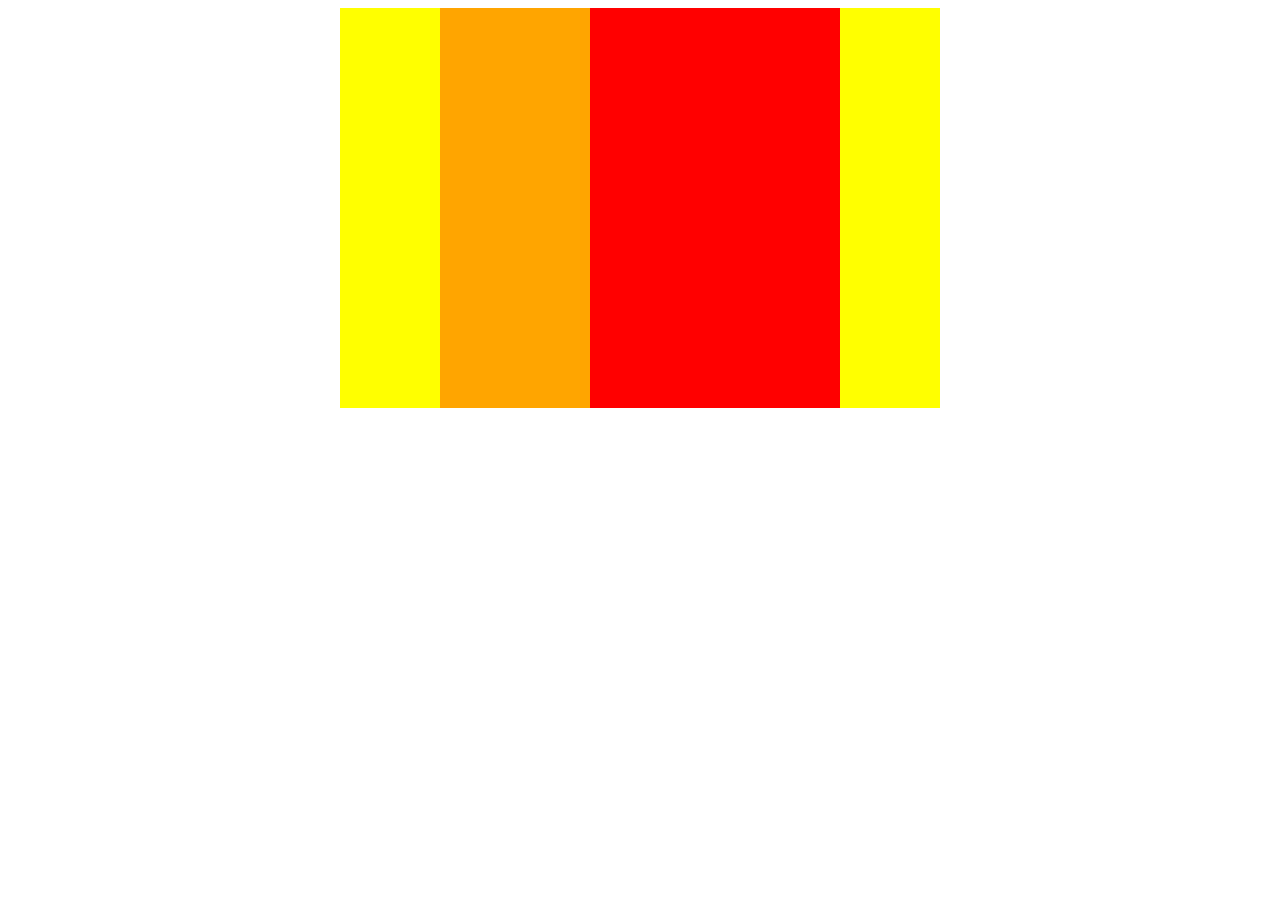
<file: caravan/boxes/index.html>
<!DOCTYPE html>
<html lang="jp">
  <head>
    <meta charset="UTF=8"/>
    <link rel="stylesheet"href="style.css"/>
    <title>boxes</title>
  </head>

  <body>
    <div class="boxes">
      <div class="box1"></div>
      <div class="box2"></div>
    </div>

  </body>
</html>
</file>
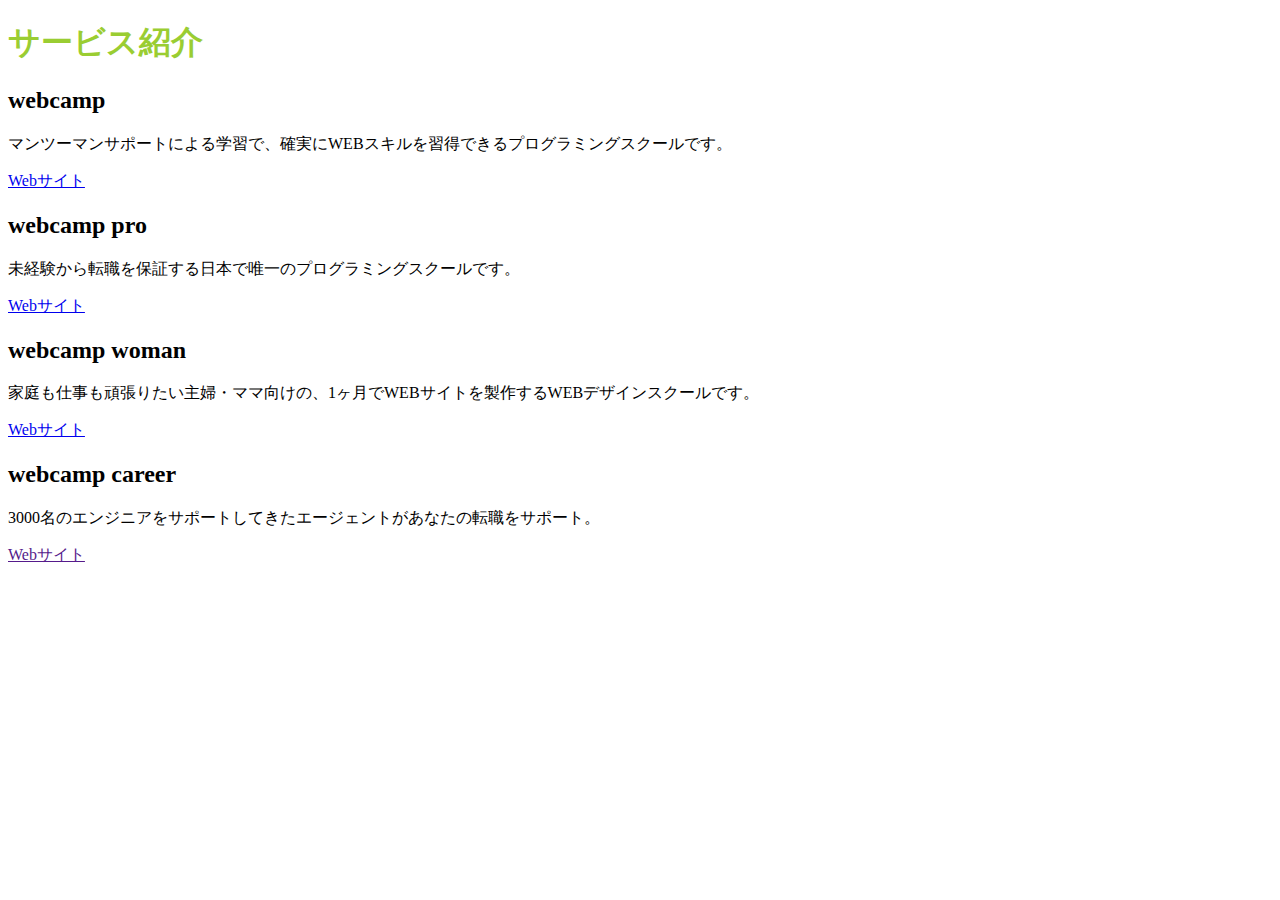
<file: 2-2基本/演習2-2.html>
<!DOCTYPE HTML>
<html lang="ja">
  <head>
    <meta charset="UTF-8" />
    <title>2-1 演習</title>
  </head>

  <body>
       <!-- ここからコードを書きましょう -->
    <h1 class="word-yellowgreen">サービス紹介</h1>
    <h2>webcamp</h2>
    <p>マンツーマンサポートによる学習で、確実にWEBスキルを習得できるプログラミングスクールです。</p>
    <a href="https://web-camp.io/">Webサイト</a>  
    <h2>webcamp pro</h2>
    <p>未経験から転職を保証する日本で唯一のプログラミングスクールです。</p>
    <a href="https://web-camp.io/pro/">Webサイト</a>  
    <h2>webcamp woman</h2>
    <p>家庭も仕事も頑張りたい主婦・ママ向けの、1ヶ月でWEBサイトを製作するWEBデザインスクールです。</p>
    <a href="https://web-camp.io/">Webサイト</a>  
    <h2>webcamp career</h2>
    <p>3000名のエンジニアをサポートしてきたエージェントがあなたの転職をサポート。</p>
    <a href="">Webサイト</a>
    <link rel="stylesheet" href="演習2-2style1.css" />
    <!-- ここまでのあいだにコードを書きましょう -->
  </body>
</html>
</file>
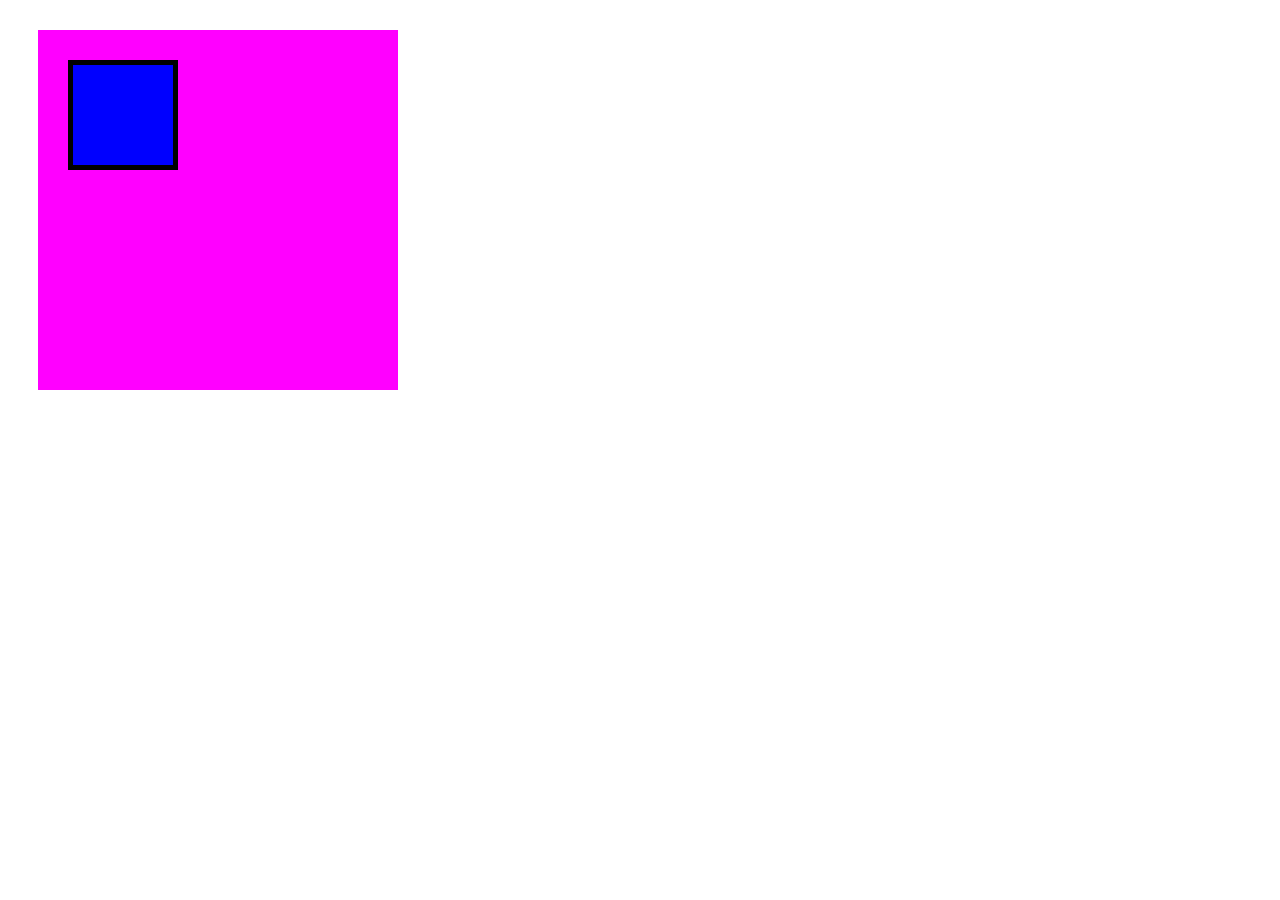
<file: 2-3box/box.html>
<!DOCTYPE html>
<html lang="ja">
  <head>
    <meta charset="UTF-8">
    <!-- cssファイルの読み込み -->
    <link rel="stylesheet"href="box.css"/>
    <title>BOX</title>
  </head>
  
  <body>
    <!-- box1用のdiv -->
    <div class="box1">
     <div class="box2"></div>
    </div>
  </body>
</html>
</file>
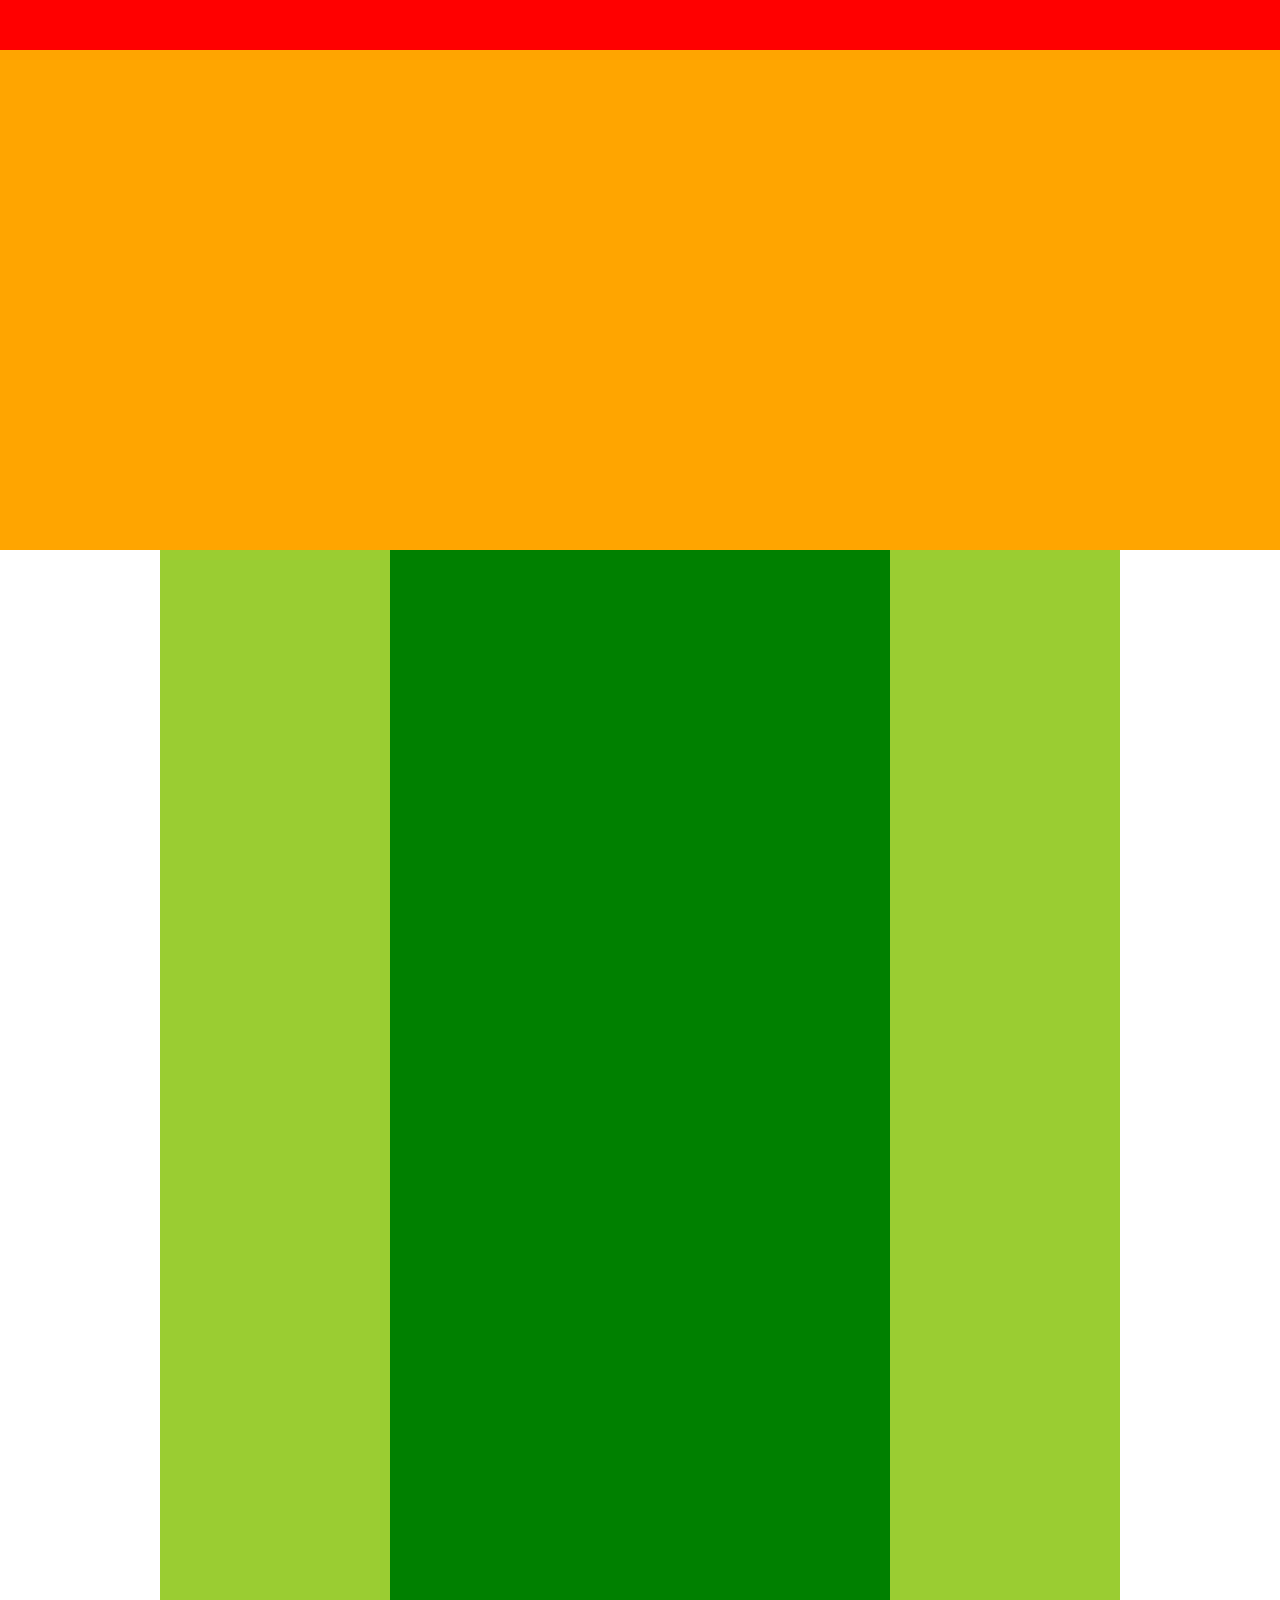
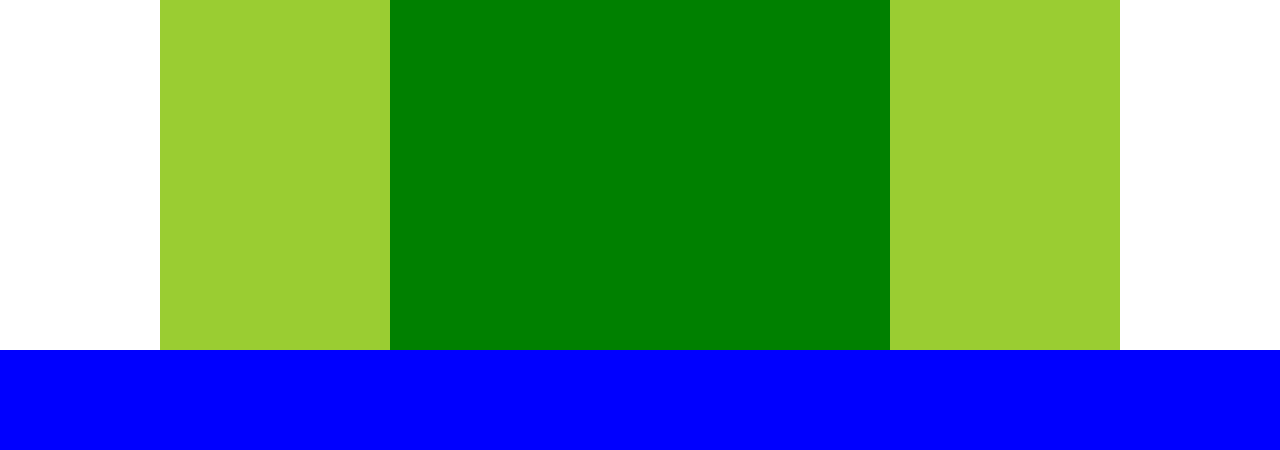
<file: caravan/演習/chapter4_exercise.html>
<!DOCTYPE html>
<html lang="jp">
  <head>
    <meta charset="UTF=8">
    <link rel="stylesheet" href="chapter4_exercise.css">
    <title>chapter4_exercise</title>
  </head>

  <body>
    <div class="header"></div>

    <div class="main-visal"></div>

    <div class="main">
      <div class="saidber1"></div>
      <div class="blog"></div>
      <div class="saidber2"></div>
    </div>

    <div class="fotter"></div>
  </body>

</html>
</file>
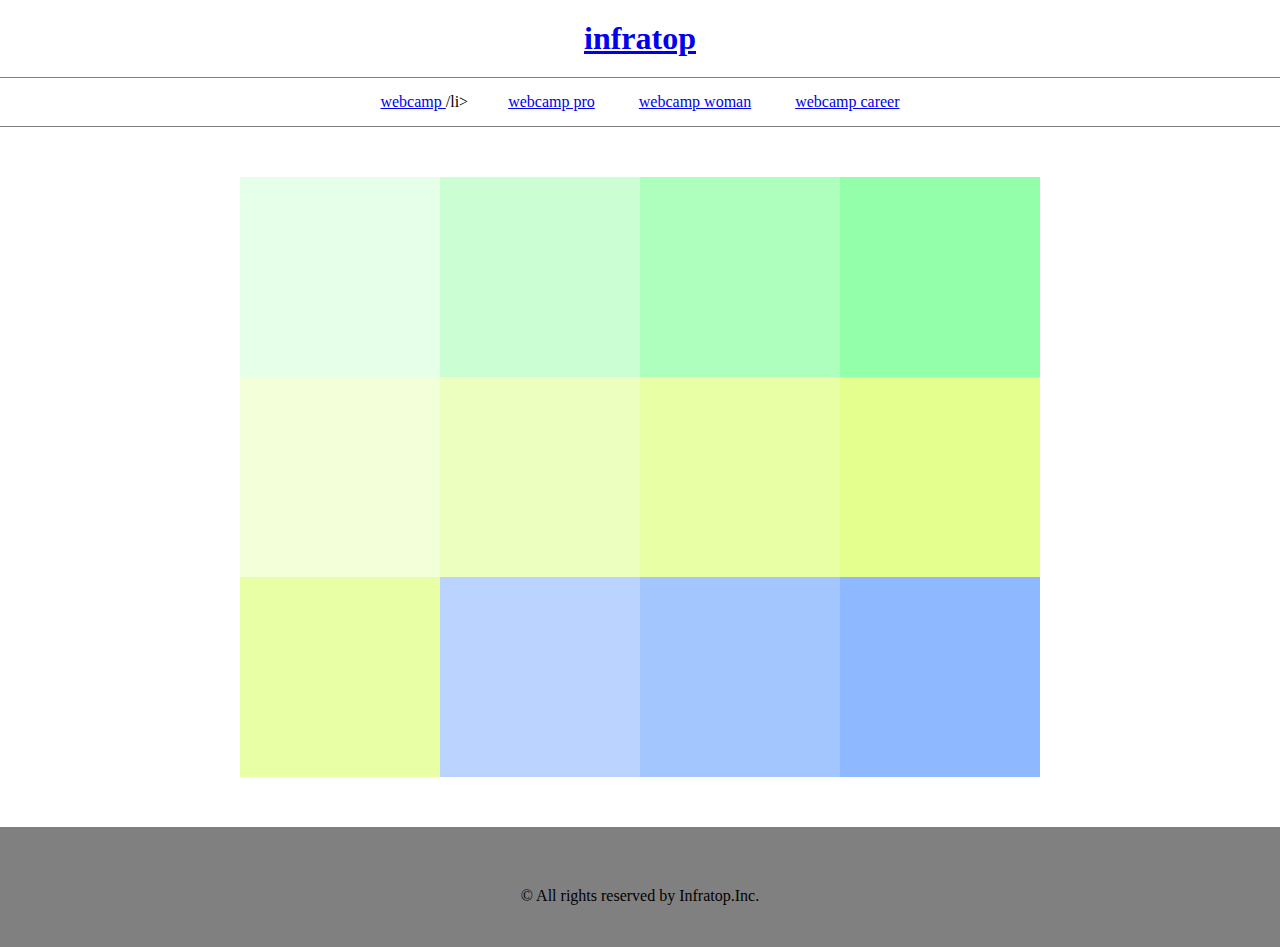
<file: caravan/演習2-5/chapter5_exercise.html>
<!DOCTYPE html>
<html lang="jp">
  <head>
    <meta charset="UTF-8">
    <link rel="stylesheet" href="chapter5_exercise.css">
    <title>chapter5_exercise</title>
  </head>
  <body>
    <header>
      <h1>
        <a href="https://infratop.jp/">
         infratop
        </a>
      </h1>
    </header>
    <nav>
      <ol class="nav-list">
        <li class="nav-list-item">
          <a href="https://web-camp.io/">
            webcamp
          </a>
          /li>
        <li class="nav-list-item">
          <a href="https://web-camp.io/pro/">
            webcamp pro
          </a>
        </li>
        <li class="nav-list-item">
          <a href="https://web-camp.io/">
            webcamp woman
          </a>
        </li>
        <li class="nav-list-item">
          <a href="https://web-camp.io/pro/">
            webcamp career
          </a>
         </li>
      </ol>
    </nav>
   
    <main>
        <div class="box1"></div>
        <div class="box2"></div>
        <div class="box3"></div>
        <div class="box4"></div>
        <div class="box5"></div>
        <div class="box6"></div>
        <div class="box7"></div>
        <div class="box8"></div>
        <div class="box9"></div>
        <div class="box10"></div>
        <div class="box11"></div>
        <div class="box12"></div>
    </main>
    <footer>
      <p class="footer-text">© All rights reserved by Infratop.Inc.</p>
    </footer>
  </body>
</html>
</file>
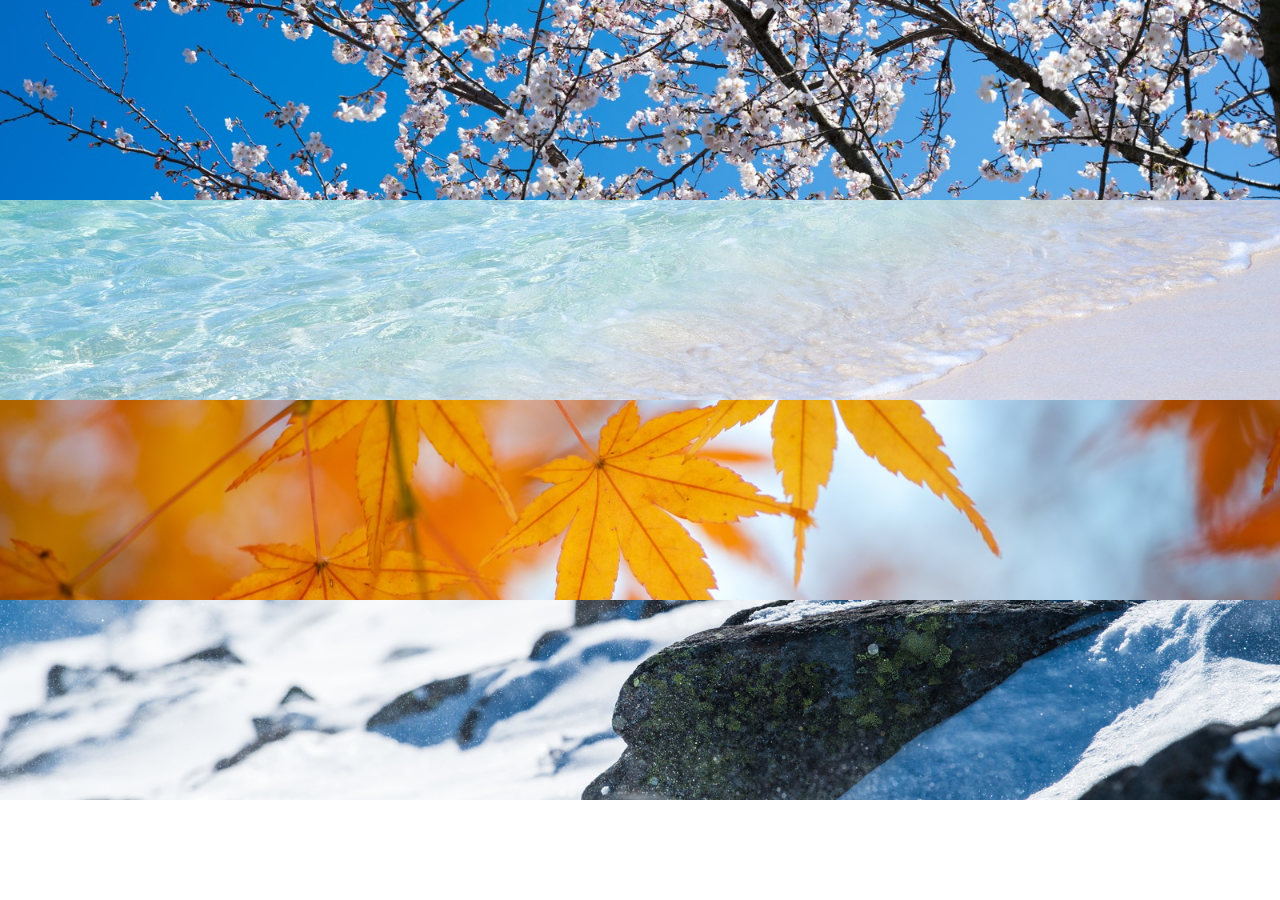
<file: caravan/演習2-6/chapter6_exercise.html>
<!DOCTYPE html>
<html lang="jp">
  <head>
    <meta charset="UTF-8">
    <link rel="stylesheet" href="chapter6_exercise.css">
    <title>chapter6_exercise</title>
  </head>
  <body>
      <div class="main-visual1"></div>
      <div class="main-visual2"></div>
      <div class="main-visual3"></div>
      <div class="main-visual4"></div>
  </body>
</html>
</file>
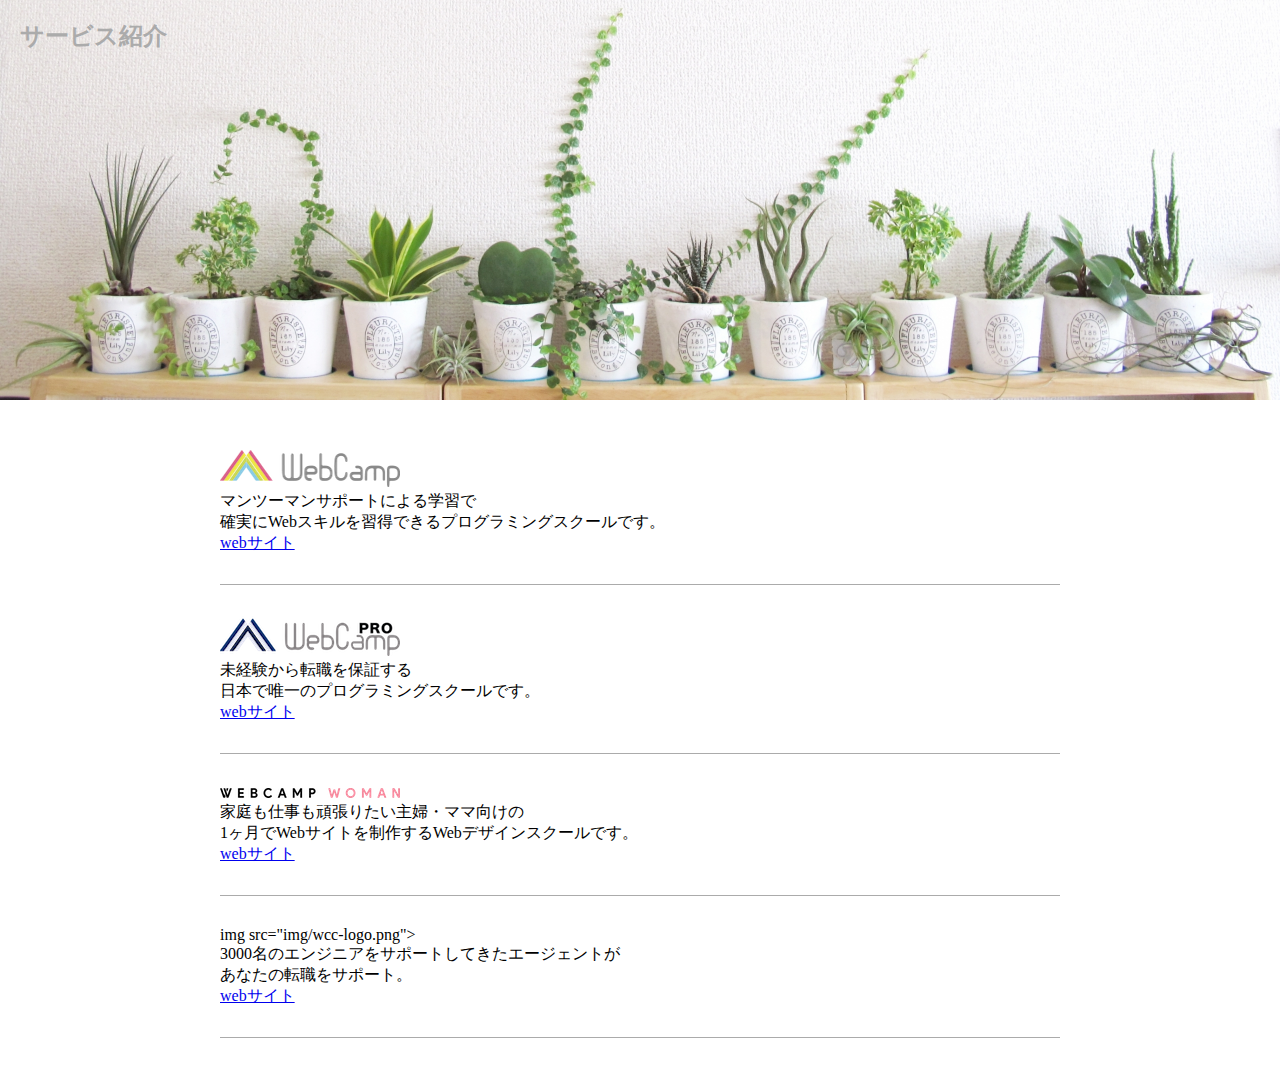
<file: caravan/演習2-7/chapter7_exercise.html>
<!DOCTYPE html>
<html lang="jp">
  <head>
    <meta charset="UTF-8">
    <link rel="stylesheet" href="chapter7_exercise.css">
    <title>chapter7_exercise</title>
  </head>
  <body>
    <header class="header-image">
      <h2 class="header-text">サービス紹介</h2>
    </header>
    <main>
      <section class="main1">
        <img src="img/wc-logo.png">
        <p class="main-text">
          マンツーマンサポートによる学習で<br>
          確実にWebスキルを習得できるプログラミングスクールです。
        </p>
        <a href="https://web-camp.io/" class="main-link">webサイト</a>
      </section>
      <section class="main2">
        <img src="img/wcp-logo.png">
        <p class="main-text">
          未経験から転職を保証する<br>
         日本で唯一のプログラミングスクールです。
        </p>
        <a href="https://web-camp.io/pro/" class="main-link">webサイト</a>
      </section>
      <section class="main2">
        <img src="img/wcw-logo.png">
        <p class="main-text">
          家庭も仕事も頑張りたい主婦・ママ向けの<br>
          1ヶ月でWebサイトを制作するWebデザインスクールです。
        </p>
        <a href="https://web-camp.io/" class="main-link">webサイト</a>
      </section>
      <div class="main2">
          img src="img/wcc-logo.png">
        <p class="main-text">
          3000名のエンジニアをサポートしてきたエージェントが<br>
          あなたの転職をサポート。
        </p>
         <a href="https://web-camp.io/" class="main-link">webサイト</a>
      </div>
    </main>
  </body>
</html>
</file>
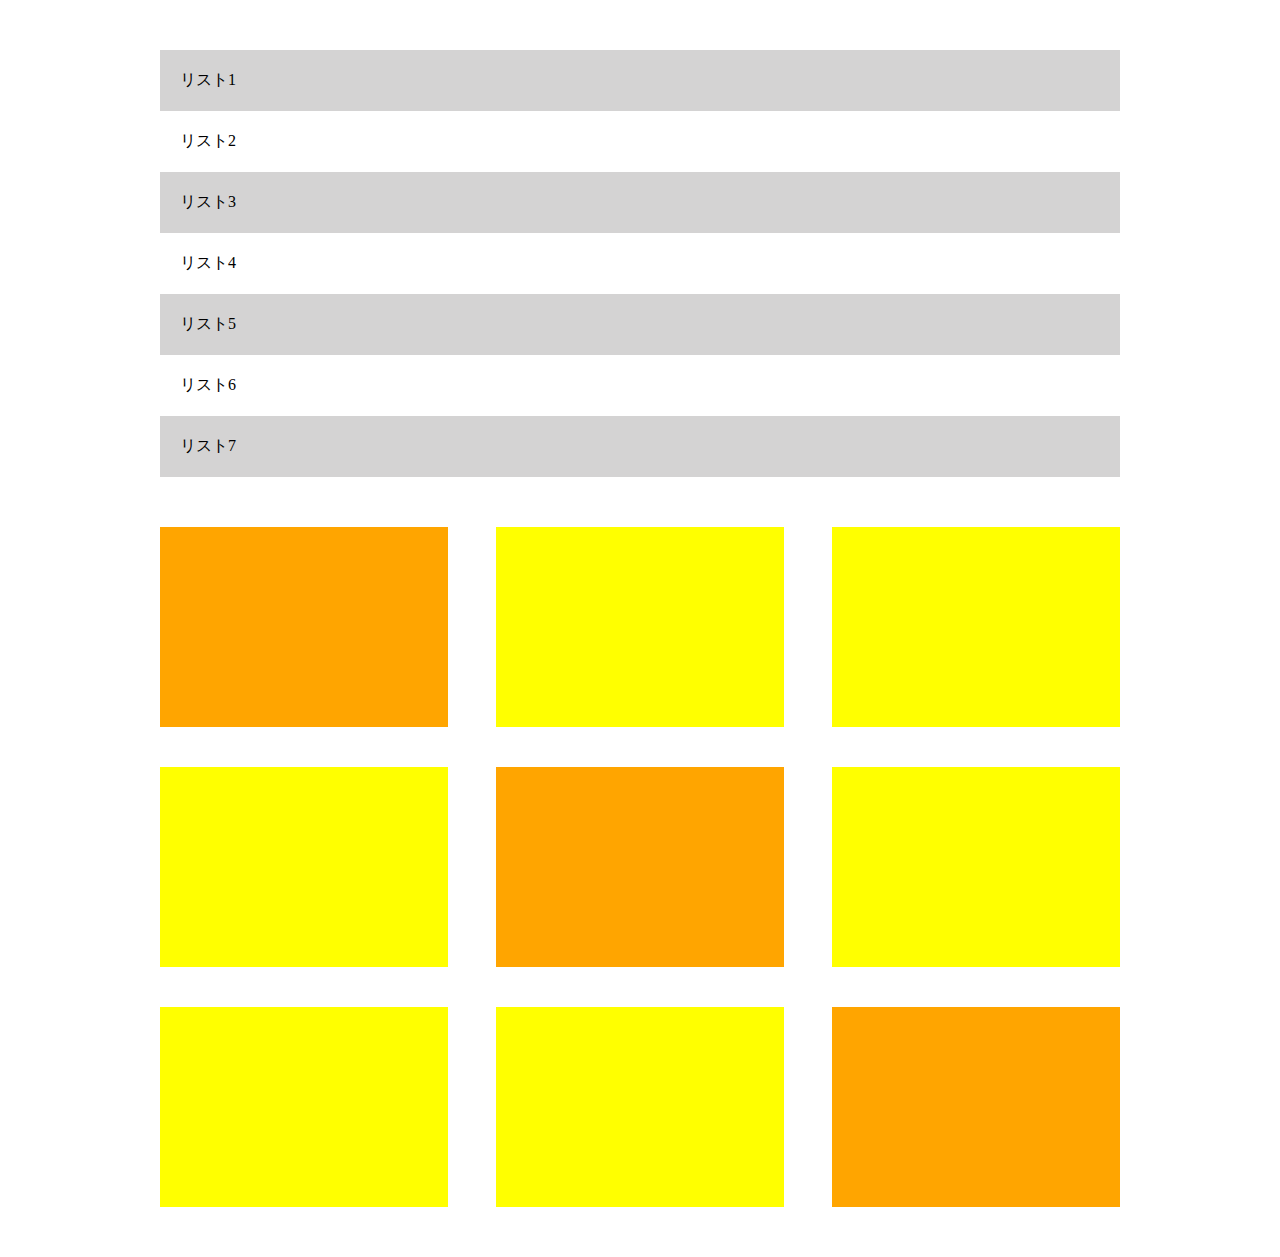
<file: caravan/演習2-8/chapter8_exercise.html>
<!DOCTYPE html>
<html lang="jp">
  <head>
    <meta charset="UTF-8">
    <link rel="stylesheet" href="chapter8_exercise.css">
    <title>chapter8_exercise</title>
  </head>
  <body>
    <section class="list">
      <div class="list-item">
       <p class="list-text">リスト1</p>
       <p class="list-text">リスト2</p>
       <p class="list-text">リスト3</p>
       <p class="list-text">リスト4</p>
       <p class="list-text">リスト5</p>
       <p class="list-text">リスト6</p>
       <p class="list-text">リスト7</p>
      </div>
    </section>
    <section class="main">
      <div class="main-item"></div>
      <div class="main-item"></div>
      <div class="main-item"></div>
      <div class="main-item"></div>
      <div class="main-item"></div>
      <div class="main-item"></div>
      <div class="main-item"></div>
      <div class="main-item"></div>
      <div class="main-item"></div>
    </section>
  </body>
</html>
</file>
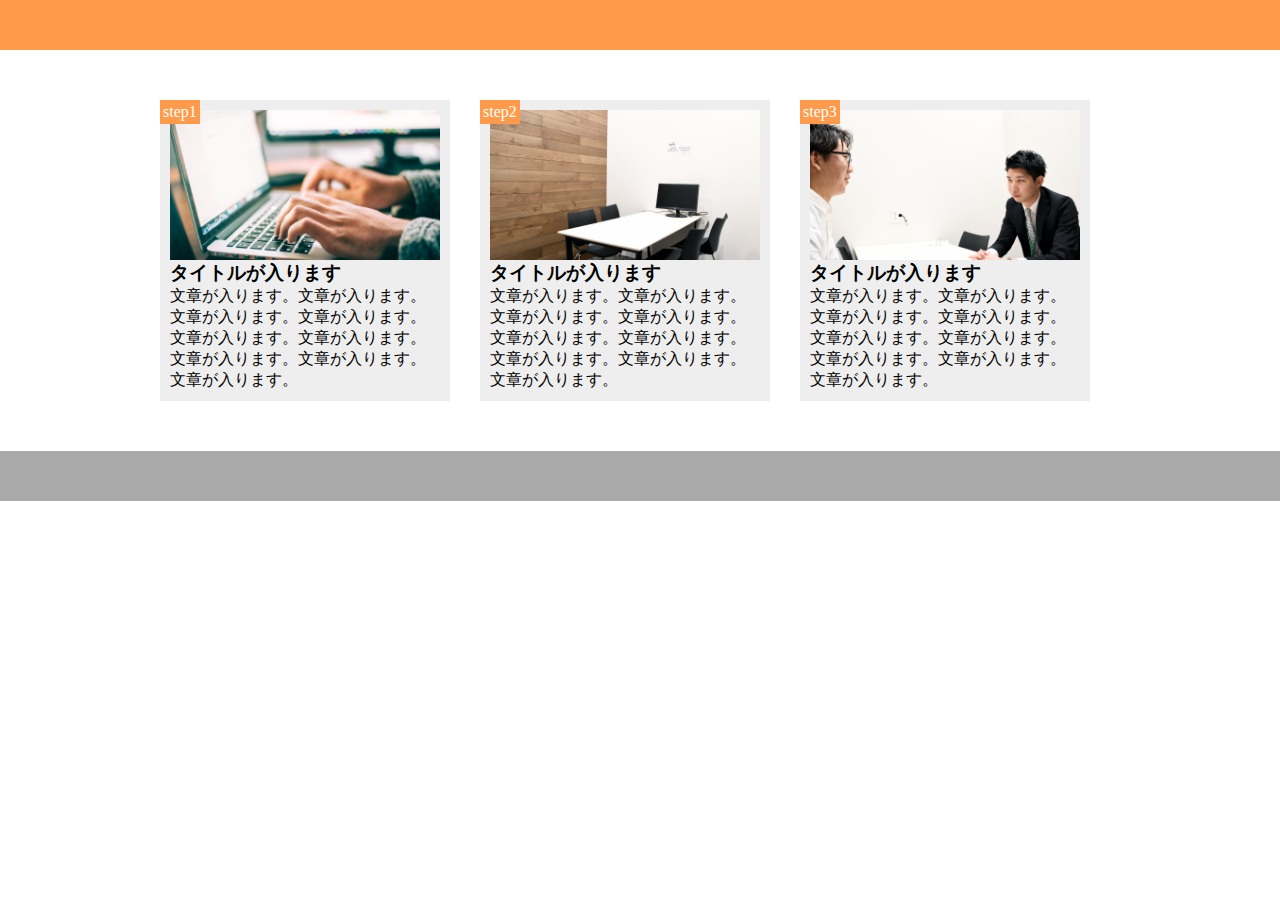
<file: caravan/演習2-9/chapter9_exercise.html>
<!DOCTYPE html>
<html lang="jp">
  <head>
    <meta charset="UTF-8">
    <link rel="stylesheet" href="chapter9_exercise.css">
    <title>chapter9_exercise</title>
  </head>
  <body>
    <header></header>
    <main class="main">
      <div class="list1">
        <div class="img1"></div>
        <span class="step">step1</span>
        <h3 class="title">タイトルが入ります</h3>
        <p class="text">文章が入ります。文章が入ります。文章が入ります。文章が入ります。文章が入ります。文章が入ります。文章が入ります。文章が入ります。文章が入ります。</p>
      </div>
      <div class="list2">
        <div class="img2"></div>
        <span class="step">step2</span>
        <h3 class="title">タイトルが入ります</h3>
        <p class="text">文章が入ります。文章が入ります。文章が入ります。文章が入ります。文章が入ります。文章が入ります。文章が入ります。文章が入ります。文章が入ります。</p>
      </div>
      <div class="list3">
        <div class="img3"></div>
        <span class="step">step3</span>
        <h3 class="title">タイトルが入ります</h3>
        <p class="text">文章が入ります。文章が入ります。文章が入ります。文章が入ります。文章が入ります。文章が入ります。文章が入ります。文章が入ります。文章が入ります。</p>
      </div>
    </main>
    <footer></footer>
  </body>
</html>
</file>
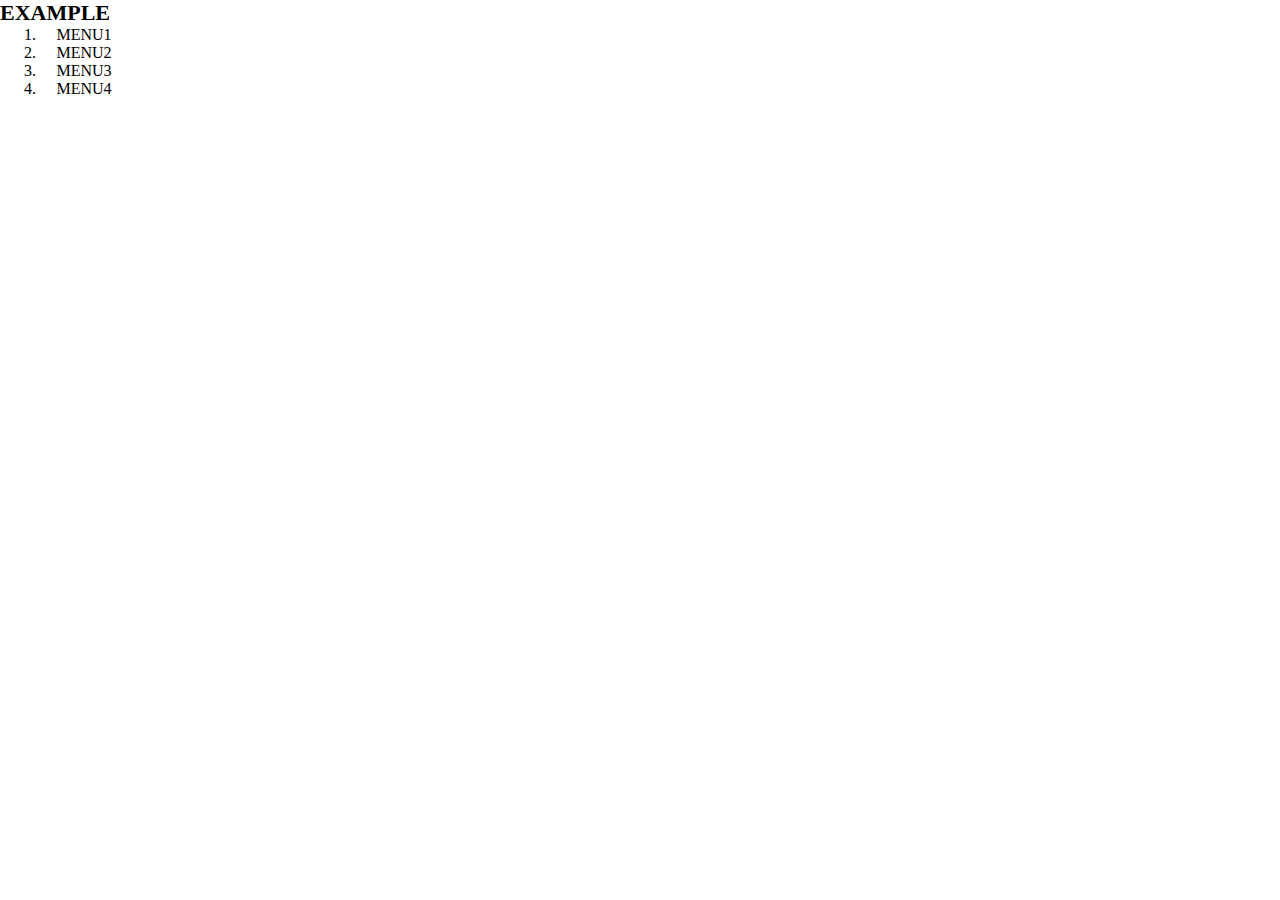
<file: caravan/確認2-5/確認2-5.html>
<!DOCTYPE html>
<html lang="jp">
  <head>
    <meta charset="UTF-8">
    <link rel="stylesheet" href="確認2-5.css">
    <title>確認2-5</title>
  </head>

  <body>
    <header>
      <h1 class="headline">EXAMPLE</h1>
      <nav class="nav">
        <ol class="list">
          <li class="list-item">MENU1</li>
          <li class="list-item">MENU2</li>
          <li class="list-item">MENU3</li>
          <li class="list-item">MENU4</li>
        </ol>

      </nav>
    </header>
  </body>
</html>
</file>
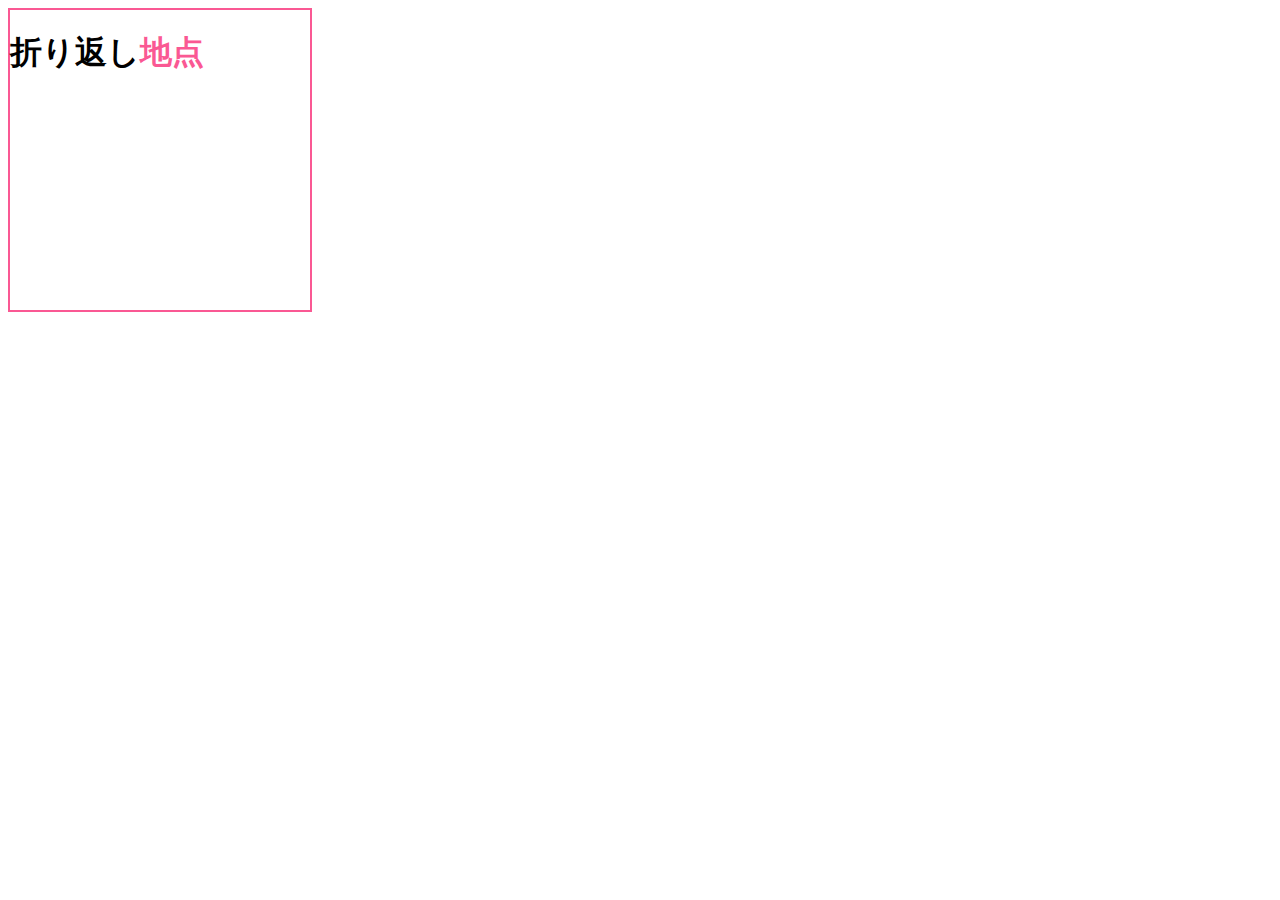
<file: caravan/確認2-7/2-7確認.html>
<!DOCTYPE html>
<html lang="jp">
  <head>
    <meta charset="UTF-8">
    <link rel="stylesheet" href="2-7確認.css">
    <title>確認2-7</title>
  </head>
  <body>
    <section>
      <h1>折り返し<span>地点</span></h1>
    </section>
  </body>
</html>
</file>
<file: caravan/boxes/style.css>
.boxes {
  width: 600px;
  height: 100%;
  background-color: yellow;
  display: flex;
  justify-content: center;
  margin: 0 auto;
}

.box1 {
  width: 150px;
  height: 400px;
  background-color: orange;
}

.box2 {
  width: 250px;
  height: 400px;
  background-color: red;
}
</file>
<file: 2-2基本/演習2-2style1.css>
.word-yellowgreen {
  color: yellowgreen;
}
</file>
<file: 2-3box/box.css>
.box1 {
  width: 300px;
  height: 300px;
  background-color: #ff00ff;
  margin: 30px;
  padding: 30px;
}

.box2 {
  width: 100px;
  height: 100px;
  background-color: blue;
  /*指定方法(box2の周囲すべてに枠線を指定する場合) */
  border: solid black;
  border-top-width: 5px;
  border-right-width: 5px;
  border-bottom-width: 5px;
  border-left-width: 5px;
}
</file>
<file: caravan/演習/chapter4_exercise.css>
* {
  margin: 0;
  padding: 0;
  box-sizing: border-box;
}

.header {
  width: 100%;
  height: 50px;
  background-color: red;
}

.main-visal {
  width: 100%;
  height: 500px;
  background-color: orange;
}

.main {
  width: 100%;
  height: 1400px;
  display: flex;
  justify-content: center;
}

.saidber1 {
  width: 230px;
  height: 1400px;
  background-color: yellowgreen;
}

.blog {
  width: 500px;
  height: 1400px;
  background-color: green;
}

.saidber2 {
  width: 230px;
  height: 1400px;
  background-color: yellowgreen;
}

.fotter {
  width: 100%;
  height: 100px;
  background-color: blue;
}
</file>
<file: caravan/演習2-5/chapter5_exercise.css>
* {
  margin: 0;
  padding: 0;
  box-sizing: border-box;
}

header {
  width: 100%;
  margin: 0px;
  padding: 20px 0;
  text-align: center;
}

.nav-list {
  margin: 0;
  padding: 0;
  text-align: center;
  border-bottom: 1px solid grey;
  border-top: 1px solid grey;
}

.nav-list-item {
  display: inline-block;
  margin: 15px 20px;
}

main {
  width: 800px;
  margin: 50px auto;
  padding: 0px;
  display: flex;
  flex-wrap: wrap;
}

.box1 {
  width: 200px;
  height: 200px;
  background-color: #e6ffe9;
}

.box2 {
  width: 200px;
  height: 200px;
  background-color: #cbffd3;
}

.box3 {
  width: 200px;
  height: 200px;
  background-color: #aeffbd;
}

.box4 {
  width: 200px;
  height: 200px;
  background-color: #93ffab;
}

.box5 {
  width: 200px;
  height: 200px;
  background-color: #f3ffd8;
}

.box6 {
  width: 200px;
  height: 200px;
  background-color: #edffbe;
}

.box7 {
  width: 200px;
  height: 200px;
  background-color: #e9ffa5;
}

.box8 {
  width: 200px;
  height: 200px;
  background-color: #e4ff8d;
}

.box9 {
  width: 200px;
  height: 200px;
  background-color: #e9ffa5;
}

.box10 {
  width: 200px;
  height: 200px;
  background-color: #bad3ff;
}

.box11 {
  width: 200px;
  height: 200px;
  background-color: #a4c6ff;
}

.box12 {
  width: 200px;
  height: 200px;
  background-color: #8eb8ff;
}

footer {
  height: 120px;
  padding: 60px 0;
  background-color: grey;
}

.footer-text {
  text-align: center;
}
</file>
<file: caravan/演習2-6/chapter6_exercise.css>
* {
  margin: 0;
  padding: 0;
  box-sizing: border-box;
}

.main-visual1 {
  background-image: url(img/box1.jpg);
  height: 200px;
  background-size: cover;
  background-position: center;
}

.main-visual2 {
  background-image: url(img/box2.jpg);
  height: 200px;
  background-size: cover;
  background-position: center;
}

.main-visual3 {
  background-image: url(img/box3.jpg);
  height: 200px;
  background-size: cover;
  background-position: center;
}

.main-visual4 {
  background-image: url(img/box4.jpg);
  height: 200px;
  background-size: cover;
  background-position: center;
}
</file>
<file: caravan/演習2-7/chapter7_exercise.css>
* {
  margin: 0px;
  padding: 0px;
}

.header-image {
  height: 400px;
  background-image: url(img/mv.jpg);
  background-size: cover;
  background-position: bottom center;
}

.header-text {
  padding: 20px;
  color: #ababab;
}

main {
  margin: 50px auto;
  padding: 0px;
  width: 840px;
}

.main1 {
  padding-bottom: 30px;
  border-bottom: 1px solid #ababab;
}

.main2 {
  padding: 30px 0px;
  border-bottom: 1px solid #ababab;
}
</file>
<file: caravan/演習2-8/chapter8_exercise.css>
* {
  margin: 0;
  padding: 0;
}

.list {
  padding: 50px 0;
  
}

.list-item {
  width: 960px;
  margin: 0 auto;
}

.list-text:nth-child(odd) {
  padding: 20px;
  background-color: #d4d3d3;
}

.list-text:nth-child(even) {
  padding: 20px;
}

.main{
  width: 960px;
  height: 680px;
  margin: 0 auto;
  margin-bottom: 50px;
  display: flex;
  flex-wrap: wrap;
}

.main-item:nth-child(1){
  width: 30%;
  height: 200px;
  margin-right: 5%;
  background-color: orange;
}

.main-item:nth-child(2){
  width: 30%;
  height: 200px;
  margin-right: 5%;
  background-color: yellow;
}

.main-item:nth-child(3){
  width: 30%;
  height: 200px;
  background-color: yellow;
}

.main-item:nth-child(4){
  width: 30%;
  height: 200px;
  margin-top: 40px;
  margin-right: 5%;
  background-color: yellow;
}

.main-item:nth-child(5){
  width: 30%;
  height: 200px;
  margin-top: 40px;
  margin-right: 5%;
  background-color: orange;
}

.main-item:nth-child(6){
  width: 30%;
  height: 200px;
  margin-top: 40px;
  background-color: yellow;
}

.main-item:nth-child(7){
  width: 30%;
  height: 200px;
  margin-top: 40px;
  margin-right: 5%;
  background-color: yellow;
}

.main-item:nth-child(8){
  width: 30%;
  height: 200px;
  margin-top: 40px;
  margin-right: 5%;
  background-color: yellow;
}

.main-item:nth-child(9){
  width: 30%;
  height: 200px;
  margin-top: 40px;
  background-color: orange;
}
</file>
<file: caravan/演習2-9/chapter9_exercise.css>
*{
  margin: 0px;
  padding: 0px;
}

header{
  width: 100%;
  height: 50px;
  background-color: #FF9A4B;
}

main {
  width: 960px;
  margin: 50px auto;
  display: flex;
}

.list1{
  width: 300px;
  margin-right: 30px;
  padding: 10px;
  position: relative;
  background-color: #eee;
}

.img1{
  height: 150px;
  background-image: url(img/flow01.png);
  background-position: center;
  background-size: cover;
  background-color: #eeeeee;
}

.step{
  padding: 3px;
  position: absolute;
  top: 0;
  left: 0;
  background-color: #ff9a4b;
  color: #fff;
}

.list2{
  width: 300px;
  margin-right: 30px;
  padding: 10px;
  position: relative;
  background-color: #eee;
}

.img2{
  height: 150px;
  background-image: url(img/flow02.png);
  background-position: center;
  background-size: cover;
  background-color: #eee;
}

.list3{
  width: 300px;
  margin-right: 30px;
  padding: 10px;
  position: relative;
  background-color: #eee;
}

.img3{
  height: 150px;
  background-image: url(img/flow03.png);
  background-position: center;
  background-size: cover;
  background-color: #eee;
}

footer{
  height: 50px;
  background-color: #AAAAAA;
}
</file>
<file: caravan/確認2-5/確認2-5.css>
* {
  margin: 0;
  padding: 0;
  box-sizing: border-box;
}

header {
  width: 10%;
}

.headline {
  font-size: 22px;
}

nav {
  text-align: center;
}

.list {
  padding-left: 40px;
}
</file>
<file: caravan/確認2-7/2-7確認.css>
section {
  width: 300px;
  height: 300px;
  border: 2px solid #fa5893;
}

span {
  color: #fa5893;
}
</file>
